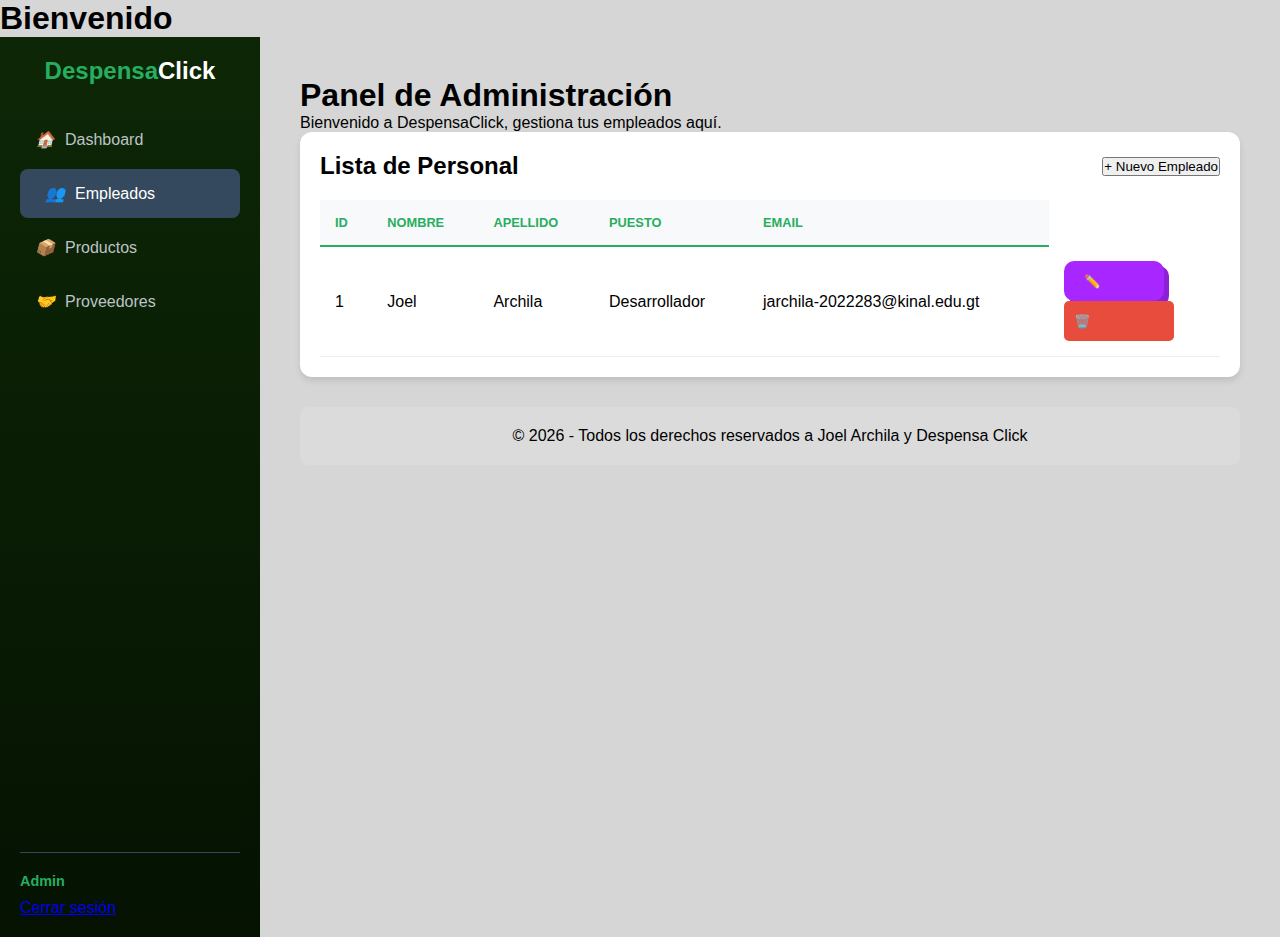
<file: index.html>
<!DOCTYPE html>
<html lang="en">
<head>
    <meta charset="UTF-8">
    <meta name="viewport" content="width=device-width, initial-scale=1.0">
    <title>Despensa Click</title>
    <link rel="stylesheet" href="style.css">
</head>
<body>

    <header>
        <h1>Bienvenido</h1>
    </header>

    <div class="main-container">
        
        <aside class="sidebar"> 
            <div class="logo-section">   
                <h2>Despensa<span>Click</span></h2>
            </div>
            <nav class="menu">
                <a href="#"><i class="icon">🏠</i> Dashboard</a>
                <a href="#" class="active"><i class="icon">👥</i> Empleados</a>
                <a href="#"><i class="icon">📦</i> Productos</a>
                <a href="#"><i class="icon">🤝</i> Proveedores</a>
            </nav>
            <div class="user-section">
                <p>Admin</p>
                <a href="#" class="logout-btn">Cerrar sesión</a>
            </div>
        </aside>

        <section class="content-area">
            <div class="header-main">
                <h1>Panel de Administración</h1>
                <p>Bienvenido a DespensaClick, gestiona tus empleados aquí.</p>
            </div>

            <div class="table-container">
                <div class="table-header">
                    <h2>Lista de Personal</h2>
                    <button class="btn-add">+ Nuevo Empleado</button>
                </div>
                <table>
                    <thead>
                        <tr>
                            <th>ID</th>
                            <th>Nombre</th>
                            <th>Apellido</th>
                            <th>Puesto</th>
                            <th>Email</th>
                        </tr>
                    </thead>
                    <tbody>
                        <tr>
                            <td>1</td>
                            <td>Joel</td>
                            <td>Archila</td>
                            <td>Desarrollador</td>
                            <td>jarchila-2022283@kinal.edu.gt</td>
                            <td>
                                <button class="edit-btn">✏️</button>
                                <button class="delete-btn">🗑️</button>
                            </td>
                        </tr>
                    </tbody>
                </table>
            </div>
            
            <footer>
                <p>&copy; 2026 - Todos los derechos reservados a Joel Archila y Despensa Click</p>
            </footer>
        </section>
    </div>

</body>
</html>
</file>
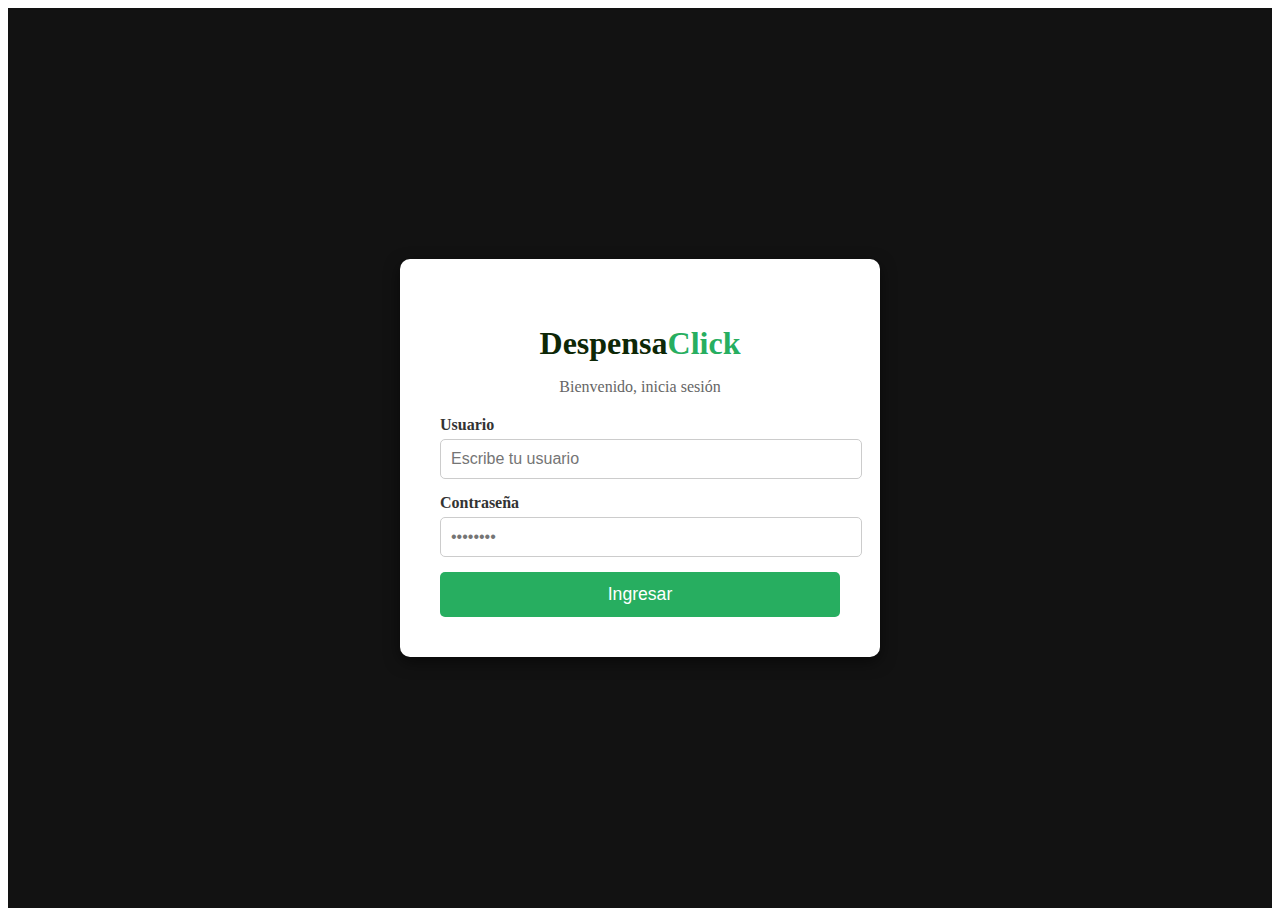
<file: login.html>
<!DOCTYPE html>
<html lang="es">
<head>
    <meta charset="UTF-8">
    <meta name="viewport" content="width=device-width, initial-scale=1.0">
    <title>Login - Despensa Click</title>
    <link rel="stylesheet" href="styleLogin.css">
</head>
<body>

    <div class="login-wrapper">
        
        <div class="login-box">
            
            <div class="login-header">
                <h2>Despensa<span>Click</span></h2>
                <p>Bienvenido, inicia sesión</p>
            </div>

            <form id="loginForm">
                <div class="input-group">
                    <label for="username">Usuario</label>
                    <input type="text" id="username" placeholder="Escribe tu usuario" required>
                </div>

                <div class="input-group">
                    <label for="password">Contraseña</label>
                    <input type="password" id="password" placeholder="••••••••" required>
                </div>

                <button type="submit" class="btn-login">Ingresar</button>
            </form>

            <p id="error-msg" class="error-hidden">Usuario o contraseña incorrectos</p>
        </div>
    </div>

    <script src="login.js"></script>
</body>
</html>
</file>
<file: styleLogin.css>
/* ------------------------------
   ESTILOS ESPECÍFICOS DEL LOGIN
   ------------------------------*/

   /* El fondo oscuro que cubre toda la pantalla */
.login-wrapper {
    height: 100vh; 
    width: 100%;
    background-color: #121212; 
    
    
    display: flex; 
    justify-content: center; 
    align-items: center;     
}

/* La tarjeta blanca */
.login-box {
    background-color: white;
    padding: 40px;
    border-radius: 10px; 
    box-shadow: 0 5px 15px rgba(0,0,0,0.5); 
    width: 100%;
    max-width: 400px; 
    text-align: center;
}

/* Estilos del texto del logo en el login */
.login-header h2 {
    color: #0d2706; 
    margin-bottom: 5px;
    font-size: 2rem;
}
.login-header span { color: #27ae60; } 
.login-header p { color: #666; margin-bottom: 20px; }

/* Los inputs (cajas de texto) */
.input-group {
    margin-bottom: 15px;
    text-align: left; 
}

.input-group label {
    display: block;
    margin-bottom: 5px;
    color: #333;
    font-weight: bold;
}

.input-group input {
    width: 100%;
    padding: 10px;
    border: 1px solid #ccc;
    border-radius: 5px;
    font-size: 1rem;
}

/* El botón  */
.btn-login {
    width: 100%;
    padding: 12px;
    background-color: #27ae60;
    color: white;
    border: none;
    border-radius: 5px;
    font-size: 1.1rem;
    cursor: pointer;
    transition: background 0.3s;
}

.btn-login:hover {
    background-color: #219150;
}

/* El mensaje de error */
.error-hidden {
    display: none; 
    color: red;
    margin-top: 15px;
    font-size: 0.9rem;
}

.error-visible {
    display: block; 
}
</file>
<file: style.css>
/* --- RESET CSS --- */
* {
    margin: 0;
    padding: 0;
    box-sizing: border-box;
    font-family: 'Segoe UI', Tahoma, Geneva, Verdana, sans-serif;
}

html { scroll-behavior: smooth; }

/* --- LOGIN PAGE --- */
body { background-color: #d6d6d6; }

.main-container { display: flex; }

/* --- BARRA LATERAL --- */
.sidebar {
    width: 260px; height: 100vh;
    background: linear-gradient(180deg, #0d2706 0%, #051202 100%);
    color: white; position: fixed; 
    display: flex; flex-direction: column; padding: 20px;
}

/* --- BOTÓN CERRAR SESIÓN --- */
.user-section {
    margin-top: auto; 
    padding-top: 20px;
    border-top: 1px solid #34495e;
}

/* --- SECCIÓN USUARIO --- */
.user-section p {
    margin-bottom: 10px;
    font-size: 0.9rem;
    color: #27ae60;
    font-weight: bold;
}

/* --- BOTÓN CERRAR SESIÓN --- */
.Btn-logout {
  display: flex;
  align-items: center;
  justify-content: flex-start;
  width: 40px;
  height: 40px;
  border: none;
  border-radius: 50%;
  cursor: pointer;
  position: relative;
  overflow: hidden;
  transition-duration: 0.3s;
  box-shadow: 2px 2px 10px rgba(0, 0, 0, 0.199);
  background-color: #27ae60; 
}

.sign {
  width: 100%;
  transition-duration: 0.3s;
  display: flex;
  align-items: center;
  justify-content: center;
}

.sign svg {
  width: 18px;
}

.sign svg path {
  fill: white; 
}

.text {
  position: absolute;
  right: 0%;
  width: 0%;
  opacity: 0;
  color: white;
  font-size: 1rem;
  font-weight: 600;
  transition-duration: 0.3s;
}

.Btn-logout:hover {
  width: 100px;
  border-radius: 40px;
  transition-duration: 0.3s;
}

.Btn-logout:hover .sign {
  width: 30%;
  transition-duration: 0.3s;
  padding-left: 15px;
}

.Btn-logout:hover .text {
  opacity: 1;
  width: 70%;
  transition-duration: 0.3s;
  padding-right: 5px;
}

.Btn-logout:active {
  transform: translate(2px, 2px);
}

.logo-section h2 { text-align: center; margin-bottom: 30px; color: #27ae60; }
.logo-section span { color: white; }

/* --- MENÚ DE NAVEGACIÓN --- */
.menu a {
    display: flex; align-items: center; gap: 10px;
    color: #bdc3c7; text-decoration: none; padding: 15px;
    border-radius: 8px; margin-bottom: 5px; transition: 0.3s;
}

.menu a:hover, .menu a.active { background-color: #34495e; color: white; padding-left: 25px; }

.content-area { margin-left: 260px; padding: 40px; width: calc(100% - 260px); min-height: 100vh; }

.section-content {
    background: transparent;
    margin-bottom: 50px;
    padding-bottom: 20px;
    border-bottom: 1px dashed #ccc;
}

.section-content:last-of-type { border-bottom: none; }

.stats-grid { display: grid; grid-template-columns: repeat(3, 1fr); gap: 20px; margin-bottom: 30px; }

.stat-card { background: white; padding: 20px; border-radius: 12px; border-left: 5px solid #27ae60; box-shadow: 0 4px 6px rgba(0,0,0,0.05); }

.table-container { background: white; padding: 20px; border-radius: 12px; box-shadow: 0 4px 6px rgba(0,0,0,0.1); }

.table-header { display: flex; justify-content: space-between; align-items: center; margin-bottom: 20px; }

/* --- BOTÓN NUEVO --- */
.button {
  position: relative; width: 130px; height: 40px; cursor: pointer;
  display: flex; align-items: center; border: 1px solid #34974d;
  background-color: #3aa856; border-radius: 6px; overflow: hidden;
}
.button, .button__icon, .button__text { transition: all 0.3s; }
.button .button__text { transform: translateX(25px); color: #fff; font-weight: 600; }
.button .button__icon {
  position: absolute; transform: translateX(89px); height: 100%; width: 39px;
  background-color: #34974d; display: flex; align-items: center; justify-content: center;
}
.button .svg { width: 25px; stroke: #fff; }
.button:hover { background: #34974d; }
.button:hover .button__text { color: transparent; }
.button:hover .button__icon { width: 128px; transform: translateX(0); }

/* --- BOTÓN EDITAR --- */
.acciones-cell { display: flex; gap: 10px; align-items: center; }

.edit-btn {
  position: relative; display: flex; align-items: center; justify-content: flex-start;
  width: 100px; height: 40px; border: none; padding: 0px 20px;
  background-color: rgb(168, 38, 255); color: white; font-weight: 500;
  cursor: pointer; border-radius: 10px; box-shadow: 5px 5px 0px rgb(140, 32, 212); transition-duration: .3s;
}
.svg-edit { width: 13px; position: absolute; right: 20px; fill: white; transition-duration: .3s; }
.edit-btn:hover { color: transparent; }
.edit-btn:hover .svg-edit { right: 43%; }
.edit-btn:active { transform: translate(3px, 3px); box-shadow: 2px 2px 0px rgb(140, 32, 212); }

/* --- BOTÓN ELIMINAR  --- */
.delete-btn {
  width: 110px; height: 40px; cursor: pointer; display: flex; align-items: center;
  background: #e74c3c; border: none; border-radius: 5px; position: relative; overflow: hidden;
  font-weight: 600; color: white; transition: 200ms; padding-left: 10px;
}
.icon-del {
  position: absolute; border-left: 1px solid #c0392b; transform: translateX(75px);
  height: 40px; width: 35px; display: flex; align-items: center; justify-content: center; transition: 200ms;
}
.icon-del svg { width: 15px; fill: #eee; }
.delete-btn:hover { background: #c0392b; }
.delete-btn:hover .icon-del { width: 110px; border-left: none; transform: translateX(0); }
.delete-btn:hover { color: transparent; }

/* TABLA */
table { width: 100%; border-collapse: collapse; }
th { background: #f8f9fa; color: #27ae60; text-transform: uppercase; font-size: 0.8rem; padding: 15px; text-align: left; border-bottom: 2px solid #27ae60; }
td { padding: 15px; border-bottom: 1px solid #eee; }

/* Ajustes para la sección de Ventas */
#ventas .table-container {
    border-top: 4px solid #f1c40f; 
}

#ventas th {
    color: #f39c12;
    border-bottom: 2px solid #f39c12;
}


#ventas .edit-btn {
    background-color: #3498db;
    box-shadow: 5px 5px 0px #2980b9;
}

footer { background: #dbdbdb; color: rgb(0, 0, 0); text-align: center; padding: 20px; margin-top: 30px; border-radius: 8px; }
</file>
